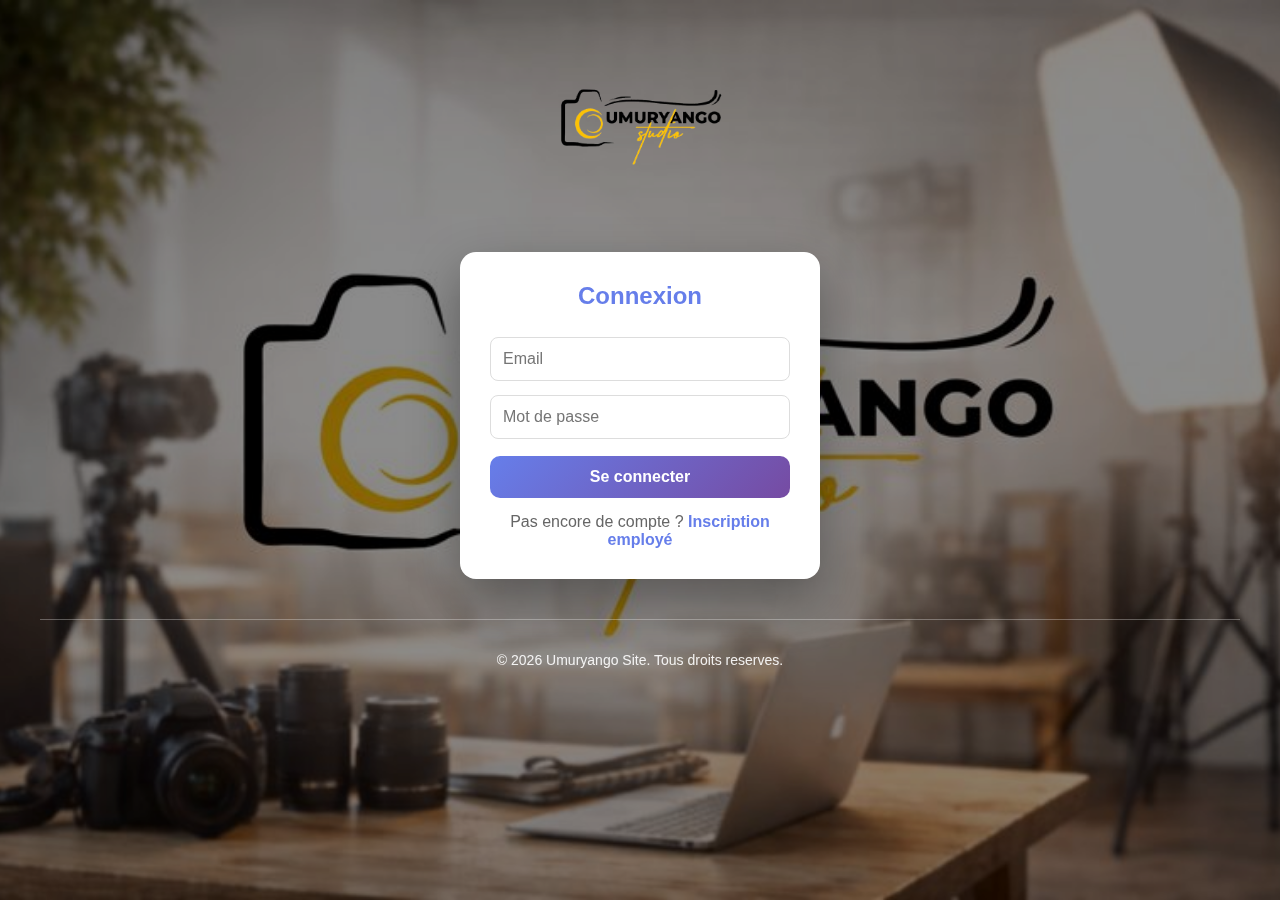
<file: UmuryangoAPP.html>
<!DOCTYPE html>
<html lang="fr">
<head>
    <meta charset="UTF-8">
    <meta name="viewport" content="width=device-width, initial-scale=1.0">
    <title>Gestion des Photos - Umuryango Studio</title>
    <link rel="stylesheet" href="UmuryangoCSS.css">
</head>
<body>
<!-- LOGO -->
<div class="logo-box">
    <img src="WhatsApp_Image_2026-01-07_at_11.17.43-removebg-preview.png" alt="Umuryango Studio">
</div>

<!-- PAGE CONNEXION -->
<div id="loginPage" class="auth-box">
    <h2 class="title1">Connexion</h2>
    <input type="email" id="loginEmail" placeholder="Email">
    <input type="password" id="loginPassword" placeholder="Mot de passe">
    <button onclick="login()" class="btn btn-primary">Se connecter</button>
    <p>Pas encore de compte ?
        <a href="#" onclick="showRegister()">Inscription employé</a>
    </p>
</div>

<!-- PAGE INSCRIPTION -->
<div id="registerPage" class="auth-box hidden">
    <h2>Inscription Employé</h2>
    <input type="text" id="regName" placeholder="Nom complet">
    <input type="email" id="regEmail" placeholder="Email">
    <input type="password" id="regPassword" placeholder="Mot de passe">
    <button onclick="register()">Créer mon compte</button>
    <p>Déjà inscrit ?
        <a href="#" onclick="showLogin()">Retour connexion</a>
    </p>
</div>

<div id="dashboard" class="hidden">
 
    <p id="roleInfo"></p>
    <div id="userManagement" class="hidden">
        <h3>Gestion utilisateurs</h3>
        <table id="usersTable"></table>
 
</div>

    <div class="container">
        <header>
            <img src="WhatsApp Image 2026-01-07 at 11.17.43.jpeg" alt="Umuryango Studio" class="logo">
            <h1>📸 Système de Gestion de Photos</h1>
            <p>Gestion centralisée des photos du personnel</p>
        </header>

        <div class="main-content">
            <aside class="sidebar">
                <h2>Ajouter des Photos</h2>
                <form id="photoForm">
                    <div class="form-group">
                        <label for="ownerName">Nom du propriétaire</label>
                        <input type="text" id="ownerName" placeholder="Ex: Jean Itonde" required>
                    </div>
                   <div class="form-group">
                    <label for="clientNumber">Numéro du client</label>
                         <input 
               type="text" 
               id="clientNumber" 
               placeholder="Ex: 62 200 000"
               required
                      >
    </div>
                    <div class="form-group">
                        <label for="photoCount">Nombre de photos</label>
                        <input type="number" id="photoCount" min="1" placeholder="Ex: 10" required>
                    </div>

                    <div class="form-group">
    <label for="clientAmount">Montant payé (en FBU  )</label>
    <input type="number" id="clientAmount" min="0" placeholder="Ex: 5000" required>
</div>

                    <button type="submit" class="btn btn-primary">Ajouter</button>
                </form>

                <div style="margin-top: 30px;">
                    <h2>Traiter une Photo</h2>
                    <form id="processForm">
                        <div class="form-group">
                            <label for="processorName">Votre nom</label>
                            <input type="text" id="processorName" placeholder="Ex: Angel Gatoni " required>
                        </div>
                        <div class="form-group">
                            <label for="photoSelect">Sélectionner photo</label>
                            <select id="photoSelect" required>
                                <option value="">Choisir...</option>
                            </select>
                        </div>
                        <button type="submit" class="btn btn-primary">Marquer comme traitée</button>
                    </form>
                </div>
            </aside>

            <main class="content-area">
                <div class="stats">
                    <div class="stat-card">
                        <h3 id="totalPhotos">0</h3>
                        <p>Total de photos</p>
                    </div>
                    <div class="stat-card">
                        <h3 id="pendingPhotos">0</h3>
                        <p>Photos non traitées</p>
                    </div>
                    <div class="stat-card">
                        <h3 id="processedPhotos">0</h3>
                        <p>Photos traitées</p>
                    </div>
                </div>

                <div class="tabs">
                    <button class="tab active" onclick="switchTab('all')">Toutes les photos</button>
                    <button class="tab" onclick="switchTab('pending')">Non traitées</button>
                    <button class="tab" onclick="switchTab('processed')">Traitées</button>
                </div>

                <div id="allPhotos" class="photo-list active"></div>
                <div id="pendingPhotos" class="photo-list"></div>
                <div id="processedPhotos" class="photo-list"></div>
            </main>
        </div>
    </div>

    <script src="UmuryangoJAVA.js"></script>
</div>

<footer>
    <div class="footer-bottom">
            <p>&copy; 2026 Umuryango Site. Tous droits reserves.</p>
    </div>
</footer>
</body>
</html>
</file>
<file: UmuryangoCSS.css>
/* ==========================================
   CSS RESPONSIVE - UMURYANGO STUDIO
   Basé sur votre design actuel + optimisations mobile
   ========================================== */

* {
    margin: 0;
    padding: 0;
    box-sizing: border-box;
}

/* === BODY & BACKGROUND === */
body {
    margin: 0;
    font-family: 'Segoe UI', Tahoma, Geneva, Verdana, sans-serif;
    background-image: url("ChatGPT\ Image\ 8\ janv.\ 2026\,\ 07_16_41.png");
    background-size: cover;
    background-position: center;
    background-repeat: no-repeat;
    background-attachment: fixed;
    min-height: 100vh;
    padding: 10px;
}

body::before {
    content: "";
    position: fixed;
    inset: 0;
    background: rgba(0, 0, 0, 0.45);
    z-index: -1;
}

.hidden {
    display: none !important;
}

/* === LOGO === */
.logo-box {
    text-align: center;
    margin: 20px 0;
}

.logo-box img {
    width: 180px;
    max-width: 90%;
    height: auto;
}

/* === AUTH PAGES (CONNEXION/INSCRIPTION) === */
.auth-box {
    width: 100%;
    max-width: 360px;
    margin: 20px auto;
    padding: 25px;
    background: #ffffff;
    border-radius: 16px;
    box-shadow: 0 20px 50px rgba(0,0,0,0.35);
}

.title1 {
    text-align: center;
    color: #667eea;
    margin-bottom: 20px;
    font-size: 24px;
}

.auth-box h2 {
    text-align: center;
    color: #667eea;
    margin-bottom: 20px;
    font-size: 24px;
}

.auth-box input {
    width: 100%;
    padding: 12px;
    margin: 7px 0;
    border-radius: 8px;
    border: 1px solid #ddd;
    font-size: 16px;
}

.auth-box input:focus {
    outline: none;
    border-color: #667eea;
}

.auth-box button {
    width: 100%;
    padding: 12px;
    border-radius: 10px;
    border: none;
    background: linear-gradient(135deg, #667eea, #764ba2);
    color: white;
    font-size: 16px;
    font-weight: 600;
    cursor: pointer;
    margin-top: 10px;
    transition: all 0.3s;
}

.auth-box button:hover {
    transform: translateY(-2px);
    box-shadow: 0 8px 20px rgba(102,126,234,0.4);
}

.auth-box p {
    text-align: center;
    margin-top: 15px;
    color: #666;
}

.auth-box a {
    color: #667eea;
    text-decoration: none;
    font-weight: 600;
}

/* === DASHBOARD === */
#dashboard {
    max-width: 100%;
    margin: 0 auto;
}

/* === ROLE INFO === */
#roleInfo {
    margin: 15px 0;
    padding: 12px 14px;
    border-radius: 10px;
    font-weight: bold;
    background: #eef6ff;
    border: 1px solid #cfe2ff;
    text-align: center;
    font-size: 14px;
    word-wrap: break-word;
}

#roleInfo button {
    display: block;
    margin: 10px auto 0;
    background: linear-gradient(135deg, #667eea 0%, #764ba2 100%);
    color: white;
    width: auto;
    max-width: 200px;
    padding: 12px 20px;
    border: none;
    border-radius: 8px;
    font-size: 14px;
    font-weight: 600;
    cursor: pointer;
    transition: all 0.3s;
}

#roleInfo button:hover {
    transform: translateY(-2px);
    box-shadow: 0 5px 15px rgba(102, 126, 234, 0.4);
}

.role-employe {
    color: #1d6ae5;
}

.role-gerant {
    color: #0a8a32;
}

/* === GESTION UTILISATEURS === */
#userManagement {
    margin: 15px 0;
    padding: 15px;
    border-radius: 12px;
    background: rgba(255, 255, 255, 0.95);
    box-shadow: 0 8px 18px rgba(0,0,0,0.15);
    overflow-x: auto;
    -webkit-overflow-scrolling: touch;
}

#userManagement h3 {
    margin-bottom: 12px;
    font-size: 18px;
    font-weight: 700;
    color: #2c3e50;
}

/* Container pour le tableau avec scroll */
.table-container {
    overflow-x: auto;
    -webkit-overflow-scrolling: touch;
}

/* Tableau utilisateurs */
#usersTable {
    width: 100%;
    min-width: 600px; /* Largeur minimale pour éviter l'écrasement */
    border-collapse: collapse;
    font-size: 13px;
    background: white;
    border-radius: 10px;
    overflow: hidden;
    box-shadow: 0 2px 8px rgba(0,0,0,0.1);
}

#usersTable th {
    background: #2c3e50;
    color: #fff;
    padding: 10px 6px;
    text-align: left;
    font-size: 12px;
    white-space: nowrap;
}

#usersTable td {
    padding: 10px 6px;
    border-bottom: 1px solid #dcdcdc;
    font-size: 12px;
}

#usersTable tr:nth-child(even) {
    background: #eef2f7;
}

#usersTable button {
    padding: 6px 10px;
    border-radius: 6px;
    border: none;
    cursor: pointer;
    font-size: 11px;
    background: #27ae60;
    color: white;
    transition: 0.2s;
    margin: 2px;
    white-space: nowrap;
    display: inline-block;
}

#usersTable button:hover {
    background: #1f8b4c;
    transform: scale(1.03);
}

/* Bouton supprimer */
#usersTable button[style*="D32F2F"],
#usersTable button[onclick*="deleteUser"] {
    background: #dc3545 !important;
}

#usersTable button[style*="D32F2F"]:hover,
#usersTable button[onclick*="deleteUser"]:hover {
    background: #c82333 !important;
}

/* === CONTAINER PRINCIPAL === */
.container {
    max-width: 1400px;
    margin: 0 auto;
    background: rgba(255, 255, 255, 0.98);
    border-radius: 15px;
    box-shadow: 0 20px 60px rgba(0,0,0,0.3);
    overflow: hidden;
}

header {
    background: linear-gradient(135deg, #667eea 0%, #764ba2 100%);
    color: white;
    padding: 20px;
    text-align: center;
}

.logo {
    max-width: 250px;
    width: 100%;
    height: auto;
    margin-bottom: 15px;
    background: white;
    padding: 10px;
    border-radius: 10px;
}

header h1 {
    font-size: 1.8em;
    margin-bottom: 10px;
}

header p {
    font-size: 0.95em;
    opacity: 0.9;
}

/* === MAIN CONTENT === */
.main-content {
    display: flex;
    flex-direction: column;
    gap: 0;
    min-height: 400px;
}

/* === SIDEBAR === */
.sidebar {
    background: #f8f9fa;
    padding: 20px;
    border-bottom: 2px solid #e0e0e0;
    order: 2;
}

.sidebar h2 {
    color: #667eea;
    margin-bottom: 20px;
    font-size: 1.3em;
}

.form-group {
    margin-bottom: 20px;
}

.form-group label {
    display: block;
    margin-bottom: 8px;
    color: #333;
    font-weight: 600;
    font-size: 14px;
}

.form-group input,
.form-group select {
    width: 100%;
    padding: 12px;
    border: 2px solid #e0e0e0;
    border-radius: 8px;
    font-size: 16px;
    transition: border-color 0.3s;
}

.form-group input:focus,
.form-group select:focus {
    outline: none;
    border-color: #667eea;
}

.btn {
    width: 100%;
    padding: 14px;
    border: none;
    border-radius: 8px;
    font-size: 16px;
    font-weight: 600;
    cursor: pointer;
    transition: all 0.3s;
    margin-top: 10px;
}

.btn-primary {
    background: linear-gradient(135deg, #667eea 0%, #764ba2 100%);
    color: white;
}

.btn-primary:hover {
    transform: translateY(-2px);
    box-shadow: 0 5px 15px rgba(102, 126, 234, 0.4);
}

/* === CONTENT AREA === */
.content-area {
    padding: 20px;
    order: 1;
}

/* === STATS === */
.stats {
    display: grid;
    grid-template-columns: 1fr;
    gap: 15px;
    margin-bottom: 25px;
}

.stat-card {
    background: linear-gradient(135deg, #667eea 0%, #764ba2 100%);
    color: white;
    padding: 20px;
    border-radius: 12px;
    box-shadow: 0 5px 15px rgba(0,0,0,0.15);
    text-align: center;
}

.stat-card h3 {
    font-size: 2em;
    margin-bottom: 5px;
}

.stat-card p {
    opacity: 0.9;
    font-size: 0.95em;
}

/* === TABS === */
.tabs {
    display: flex;
    gap: 5px;
    margin-bottom: 20px;
    border-bottom: 2px solid #e0e0e0;
    overflow-x: auto;
    -webkit-overflow-scrolling: touch;
}

.tab {
    padding: 12px 20px;
    background: none;
    border: none;
    border-bottom: 3px solid transparent;
    cursor: pointer;
    font-size: 15px;
    font-weight: 600;
    color: #666;
    transition: all 0.3s;
    white-space: nowrap;
    flex-shrink: 0;
}

.tab.active {
    color: #667eea;
    border-bottom-color: #667eea;
}

.tab:hover {
    color: #667eea;
}

/* === PHOTO LIST === */
.photo-list {
    display: none;
}

.photo-list.active {
    display: block;
}

.photo-item {
    background: white;
    border: 2px solid #e0e0e0;
    border-radius: 10px;
    padding: 15px;
    margin-bottom: 15px;
    transition: all 0.3s;
}

.photo-item:hover {
    border-color: #667eea;
    box-shadow: 0 5px 15px rgba(102, 126, 234, 0.1);
}

.photo-header {
    display: flex;
    flex-direction: column;
    gap: 10px;
    margin-bottom: 10px;
}

.photo-info {
    flex: 1;
}

.photo-owner {
    font-size: 1.2em;
    font-weight: 600;
    color: #333;
    margin-bottom: 5px;
}

.client-number {
    font-size: 20px;
    color: #667eea;
    font-weight: 600;
    margin-bottom: 5px;
}

.photo-count {
    color: #666;
    font-size: 0.9em;
}

.photo-status {
    padding: 8px 16px;
    border-radius: 20px;
    font-size: 0.9em;
    font-weight: 600;
    text-align: center;
    align-self: flex-start;
}

.status-pending {
    background: #fff3cd;
    color: #856404;
}

.status-processed {
    background: #d4edda;
    color: #155724;
}

.photo-actions {
    display: flex;
    gap: 10px;
    margin-top: 15px;
    flex-wrap: wrap;
}

.btn-small {
    padding: 10px 16px;
    border: none;
    border-radius: 6px;
    font-size: 14px;
    font-weight: 600;
    cursor: pointer;
    transition: all 0.3s;
    flex: 1;
    min-width: 100px;
}

.btn-process {
    background: #28a745;
    color: white;
}

.btn-process:hover {
    background: #218838;
    transform: scale(1.05);
}

.btn-delete {
    background: #dc3545;
    color: white;
}

.btn-delete:hover {
    background: #c82333;
    transform: scale(1.05);
}

.processed-by {
    margin-top: 10px;
    padding: 10px;
    background: #f8f9fa;
    border-radius: 6px;
    font-size: 0.9em;
    color: #666;
}

.processed-by strong {
    color: #333;
}

/* === EMPTY STATE === */
.empty-state {
    text-align: center;
    padding: 60px 20px;
    color: #999;
}

.empty-state svg {
    width: 80px;
    height: 80px;
    margin-bottom: 20px;
    opacity: 0.3;
}

/* === FOOTER === */
.footer-bottom {
    max-width: 1200px;
    margin: 2rem auto 0;
    padding: 2rem 20px 1rem;
    text-align: center;
    border-top: 1px solid rgba(255,255,255,0.3);
}

.footer-bottom p {
    color: white;
    font-size: 14px;
    opacity: 0.9;
}

/* ==========================================
   RESPONSIVE - TABLETTE (768px et plus)
   ========================================== */
@media (min-width: 768px) {
    body {
        padding: 20px;
    }

    .logo-box img {
        width: 200px;
    }

    .auth-box {
        margin: 40px auto;
        padding: 30px;
    }

    header {
        padding: 30px;
    }

    .logo {
        max-width: 300px;
    }

    header h1 {
        font-size: 2.2em;
    }

    .main-content {
        flex-direction: row;
    }

    .sidebar {
        flex: 0 0 300px;
        border-bottom: none;
        border-right: 2px solid #e0e0e0;
        order: 1;
    }

    .content-area {
        flex: 1;
        padding: 30px;
        order: 2;
    }

    .stats {
        grid-template-columns: repeat(2, 1fr);
        gap: 20px;
    }

    .photo-header {
        flex-direction: row;
        align-items: center;
        justify-content: space-between;
    }

    .photo-status {
        align-self: center;
    }

    .tabs {
        overflow-x: visible;
    }

    #usersTable th,
    #usersTable td {
        padding: 12px 10px;
        font-size: 14px;
    }
}

/* ==========================================
   RESPONSIVE - DESKTOP (1024px et plus)
   ========================================== */
@media (min-width: 1024px) {
    header h1 {
        font-size: 2.5em;
    }

    .stats {
        grid-template-columns: repeat(3, 1fr);
    }

    .photo-actions {
        flex-wrap: nowrap;
    }

    .btn-small {
        flex: 0;
        min-width: auto;
    }
}

/* ==========================================
   RESPONSIVE - MOBILE HORIZONTAL
   ========================================== */
@media (max-width: 767px) and (orientation: landscape) {
    .main-content {
        flex-direction: row;
    }

    .sidebar {
        flex: 0 0 40%;
        border-right: 2px solid #e0e0e0;
        border-bottom: none;
    }

    .content-area {
        flex: 1;
    }
}

/* ==========================================
   AMÉLIORATION PETITS ÉCRANS
   ========================================== */
@media (max-width: 360px) {
    body {
        padding: 5px;
    }

    .auth-box {
        padding: 20px 15px;
    }

    header {
        padding: 15px;
    }

    header h1 {
        font-size: 1.5em;
    }

    .sidebar,
    .content-area {
        padding: 15px;
    }

    .stat-card h3 {
        font-size: 1.6em;
    }

    .photo-owner {
        font-size: 1.1em;
    }

    .btn-small {
        min-width: 80px;
        font-size: 13px;
        padding: 8px 12px;
    }

    #userManagement {
        padding: 10px;
        margin: 10px 0;
    }

    #userManagement h3 {
        font-size: 16px;
    }

    #usersTable {
        font-size: 11px;
        min-width: 550px;
    }

    #usersTable th,
    #usersTable td {
        padding: 8px 4px;
    }

    #usersTable button {
        padding: 5px 8px;
        font-size: 10px;
    }

    #roleInfo {
        font-size: 13px;
        padding: 10px;
    }

    #roleInfo button {
        font-size: 13px;
        padding: 10px 16px;
        max-width: 180px;
    }
}

/* ==========================================
   RESPONSIVE SPÉCIAL MOBILE (jusqu'à 767px)
   ========================================== */
@media (max-width: 767px) {
    #userManagement {
        margin: 15px -10px; /* Compense le padding du body */
        border-radius: 12px;
        padding: 12px 10px;
    }

    /* Message d'information pour le scroll du tableau */
    #userManagement::before {
        content: "👉 Faites défiler le tableau horizontalement";
        display: block;
        text-align: center;
        font-size: 11px;
        color: #666;
        font-weight: normal;
        margin-bottom: 10px;
        padding: 8px;
        background: #fff3cd;
        border-radius: 6px;
        border: 1px solid #ffc107;
    }

    #usersTable {
        display: block;
        overflow-x: auto;
        white-space: nowrap;
    }

    /* Optimisation du bouton déconnexion */
    #roleInfo button {
        width: calc(100% - 20px);
        max-width: 250px;
        margin: 10px auto 0;
    }
}

/* ==========================================
   SCROLLBAR PERSONNALISÉE
   ========================================== */
::-webkit-scrollbar {
    width: 8px;
    height: 8px;
}

::-webkit-scrollbar-track {
    background: #f1f1f1;
    border-radius: 10px;
}

::-webkit-scrollbar-thumb {
    background: #667eea;
    border-radius: 10px;
}

::-webkit-scrollbar-thumb:hover {
    background: #764ba2;
}

/* ==========================================
   ANIMATIONS
   ========================================== */
@keyframes fadeIn {
    from {
        opacity: 0;
        transform: translateY(20px);
    }
    to {
        opacity: 1;
        transform: translateY(0);
    }
}

.photo-item,
.stat-card,
#userManagement {
    animation: fadeIn 0.3s ease-out;
}

/* ==========================================
   ACCESSIBILITÉ
   ========================================== */
button:focus,
input:focus,
select:focus {
    outline: 3px solid rgba(102, 126, 234, 0.3);
    outline-offset: 2px;
}

/* Touch-friendly sur mobile */
@media (max-width: 767px) {
    button,
    .btn,
    .btn-small,
    .tab,
    .auth-box button {
        min-height: 44px;
    }
}

/* ==========================================
   OPTIMISATION POUR IMPRESSION
   ========================================== */
@media print {
    body::before {
        display: none;
    }

    .sidebar,
    .photo-actions,
    #userManagement button,
    footer {
        display: none;
    }

    .container {
        box-shadow: none;
    }
}
</file>
